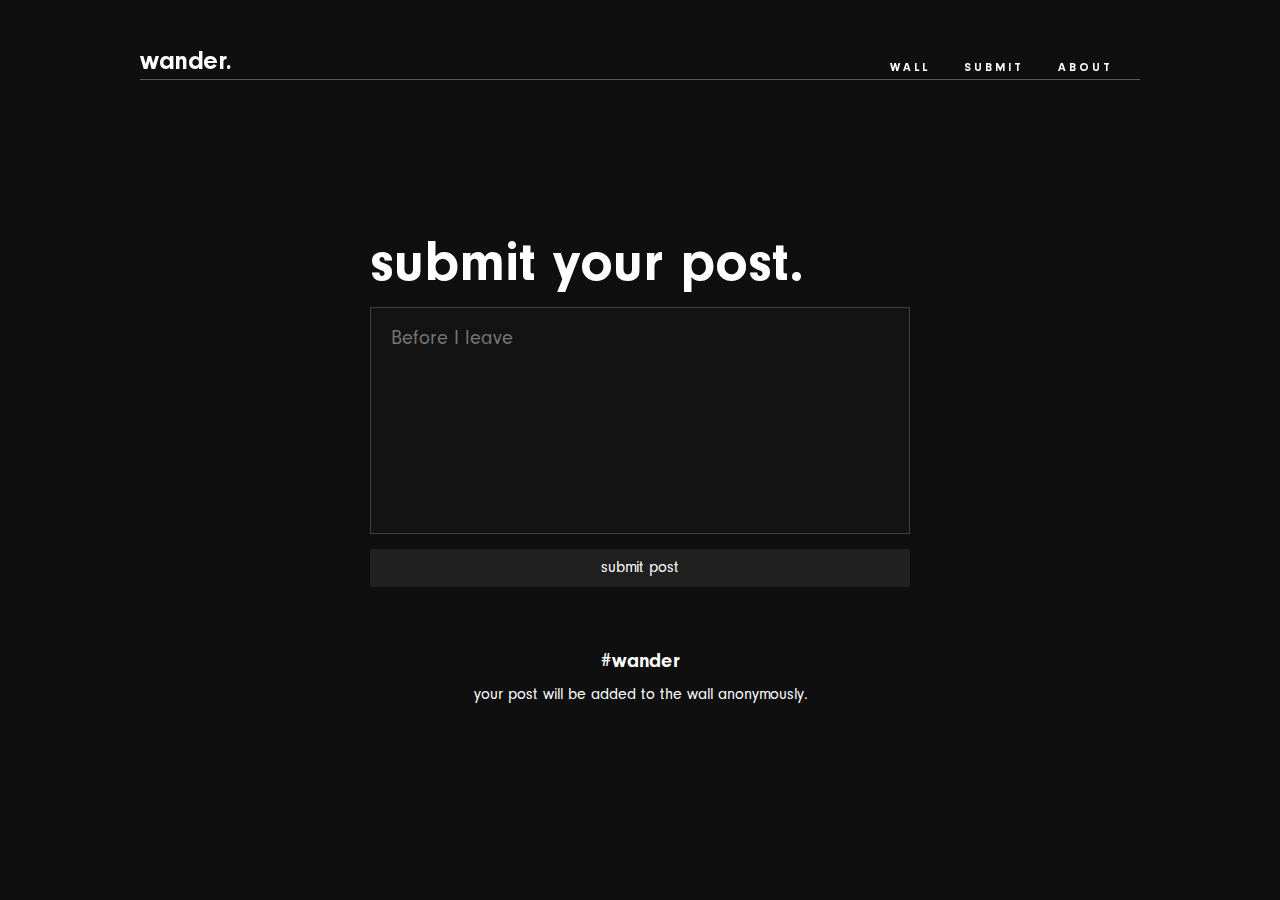
<file: pages/submit.html>
<!DOCTYPE html>
<html>

<head>
    <title>wander — submit</title>
    <link rel="stylesheet" href="/styles/globals.css">
</head>

<body>

    <!-- Navigation Bar -->
    <header class="header">
        <div class="navigation ">

            <!-- Title -->
            <div class="logo tele-hide">
                <a href="/pages/index.html">wander.</a>
            </div>

            <!-- Menu -->
            <div class="nav-block">
                <div class="nav">
                    <a href="/pages/wall.html">Wall</a>
                    <a href="/pages/submit.html">Submit</a>
                    <a href="/pages/about.html">About</a>
                </div>
            </div>

        </div>
    </header>


    <!-- Container -->
    <div class="container">
        <h1>submit your post.</h1>
        <form id="unsent-form" action="#" method="post">
            <div class="textarea-container"> 
                <textarea id="message" name="message" placeholder="Write your message here..." maxlength="2000"></textarea>
                <div class="placeholder-cover"></div> 
              </div>
            <input type="submit" value="submit post">
            <div class="sticky-note">
                <p class="tag">#wander</p>
                <p class="short_message">your post will be added to the wall anonymously.</p>
            </div>
        </form>
    </div>

    <script src="/public/js/placeholder.js"></script>
    <script src="/public/js/submit.js"></script>
</body>

</html>
</file>
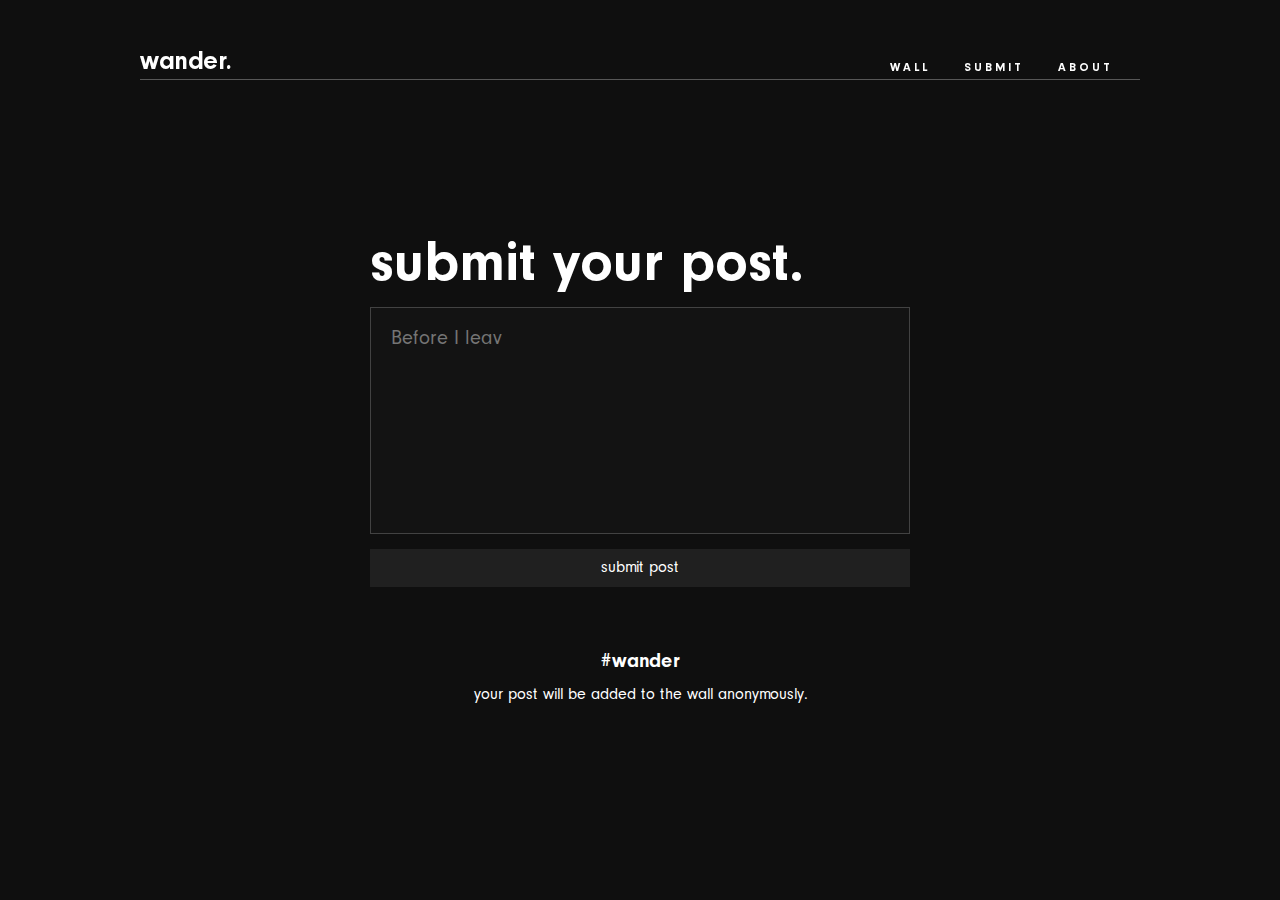
<file: src/submit.html>
<!DOCTYPE html>
<html>

<head>
    <title>wander — submit</title>
    <link rel="stylesheet" href="/public/style.css">
</head>

<body>

    <!-- Navigation Bar -->
    <header class="header">
        <div class="navigation ">

            <!-- Title -->
            <div class="logo tele-hide">
                <a href="/src/index.html">wander.</a>
            </div>

            <!-- Menu -->
            <div class="nav-block">
                <div class="nav">
                    <a href="/src/wall.html">Wall</a>
                    <a href="/src/submit.html">Submit</a>
                    <a href="/src/about.html">About</a>
                </div>
            </div>

        </div>
    </header>


    <!-- Container -->
    <div class="container">
        <h1>submit your post.</h1>
        <form id="unsent-form" action="#" method="post">
            <div class="textarea-container"> 
                <textarea id="message" name="message" placeholder="Write your message here..." maxlength="2000"></textarea>
                <div class="placeholder-cover"></div> 
              </div>
            <input type="submit" value="submit post">
            <div class="sticky-note">
                <p class="tag">#wander</p>
                <p class="short_message">your post will be added to the wall anonymously.</p>
            </div>
        </form>
    </div>

    <script src="/public/js/placeholder.js"></script>
    <script src="/public/js/submit.js"></script>
</body>

</html>
</file>
<file: styles/globals.css>
/*----------------- 
       GLOBAL 
------------------*/
@font-face {
	font-family: supra;
	font-style: normal;
	font-weight: normal;
	font-stretch: normal;
	src: url('/public/fonts/century_supra_t3_regular.woff') format('woff');
}

@font-face {
	font-family: supra-italic;
	font-style: normal;
	font-weight: normal;
	font-stretch: normal;
	src: url('/public/fonts/century_supra_t3_italic.woff') format('woff');
}

@font-face {
	font-family: supra-bold;
	font-style: normal;
	font-weight: normal;
	font-stretch: normal;
	src: url('/public/fonts/century_supra_t3_bold.woff') format('woff');
}

@font-face {
	font-family: supra-caps;
	font-style: normal;
	font-weight: normal;
	font-stretch: normal;
	src: url('/public/fonts/century_supra_c3_regular.woff') format('woff');
}

@font-face {
	font-family: neuzeit-grotesk;
	font-style: normal;
	font-weight: normal;
	font-stretch: normal;
	src: url('/public/fonts/neuzeit_grotesk_bold.woff') format('woff');
}

@font-face {
	font-family: neuzeit-grotesk-regular;
	font-style: normal;
	font-weight: normal;
	font-stretch: normal;
	src: url('/public/fonts/neuzeit_grotesk_regular.woff') format('woff');
}

body {
	margin: 0;
	background: #0f0f0f;
	scroll-behavior: smooth;
	display: flex;
	justify-content: center;
	align-items: center;
	min-height: 100vh;
	flex-direction: column;
	padding: 20px;
	padding-top: 80px;
}

html {
	font-family: "supra", Georgia, serif;
	line-height: 1.15;
	-ms-text-size-adjust: 100%;
	-webkit-text-size-adjust: 100%;
	-moz-osx-font-smoothing: grayscale;
	-webkit-backface-visibility: hidden;
}

em {
	font-family: "supra-italic";
	font-style: normal;
}

::selection {
	background-color: #3A90CD;
	color: #fff;
}

img {
	max-width: 100%;
	height: auto;
}

article,
aside,
footer,
header,
nav,
section {
	display: block
}

canvas {
	display: inline-block
}

[hidden],
template {
	display: none
}

html {
	box-sizing: border-box
}

*,
:after,
:before {
	box-sizing: inherit
}

*:focus {
	outline: none !important;
}

a {
	text-decoration: none;
	color: #666;
	-ms-transition: all 0.3s ease-out;
	-moz-transition: all 0.3s ease-out;
	-webkit-transition: all 0.3s ease-out;
	-o-transition: all 0.3s ease-out;
	transition: all 0.3s ease-out;
}

.current {
	padding-bottom: 3px;
	color: #8AD3F7 !important;
}

.page {
	position: relative;
	margin-bottom: 200px;
	z-index: 1;
	max-width: 1920px;
	margin-left: auto;
	margin-right: auto;
	background-color: #f9f9f9;
}

.frame {
	position: relative;
	margin-bottom: 200px;
	background-color: #0a0a0a;
	border: none;
}

.dark {
	background-color: #0a0a0a;
	border: none;
}

/*----------------- 
    TYPOGRAPHY 
------------------*/
h1,
h2,
h3,
h4,
h5,
h6 {
	transition: color 0.5s;
	-webkit-transition: color 0.5s;
}

h1 a,
h2 a,
h3 a {
	color: #fff;
}

h1 {
	font-family: neuzeit-grotesk, sans-serif;
	font-size: 58px;
	line-height: 0.9;
	font-weight: 900;
	color: #ffffff;
	margin-top: 5px;
	margin-bottom: 2px;
}

h2 {
	font-family: neuzeit-grotesk, sans-serif;
	font-size: 15px;
	line-height: 1.0;
	font-weight: 900;
	color: #ffffff;
	margin-top: 15px;
	margin-bottom: 2px;
}

h3 {
	font-size: 22px;
	margin-top: 0;
	padding-top: 0;
	color: #f9f9f9;
	line-height: 1.3;
	font-weight: normal;
}

h4 {
	font-family: 'neuzeit-grotesk', sans-serif;
	text-transform: uppercase;
	letter-spacing: 3px;
	font-weight: normal;
	font-size: 11px;
	color: #1B191A;
	margin-top: 5px;
	margin-bottom: 5px;
}

h4.author {
	padding-top: 0;
	margin-top: -5px;
	color: rgba(255, 255, 255, 0.4) !important;
}

h4 a {
	color: rgba(255, 255, 255, 0.6);
}

h4 a:hover {
	color: #fff;
}

h5 {
	font-weight: 100;
	border-top: 1px solid rgba(27, 25, 26, 0.2);
	padding-top: 15px;
	text-align: center;
	display: inline-block;
}

h6 {
	font-style: italic;
	font-size: 12px;
	color: #999;
	font-weight: normal;
}

.short_message {
	font-family: neuzeit-grotesk-regular, sans-serif;
	font-size: 16px;
	line-height: 1.0;
	color: #ffffff;
	margin-top: 15px;
	margin-bottom: 2px;
	display: flex;
	justify-content: center;
	align-items: center;
	flex-direction: column;
}

.tag {
	font-family: neuzeit-grotesk, sans-serif;
	font-size: 20px;
	line-height: 1.0;
	color: #ffffff;
	margin-top: 15px;
	margin-bottom: 2px;
	display: flex;
	justify-content: center;
	align-items: center;
	flex-direction: column;
}

/*----------------- 
    NAVIGATION 
------------------*/

.header {
	position: fixed;
	height: 100px;
	background: none;
	left: 0;
	top: 0;
	width: 100%;
	z-index: 100;
	-ms-transition: all 0.3s ease-out;
	-moz-transition: all 0.3s ease-out;
	-webkit-transition: all 0.3s ease-out;
	-o-transition: all 0.3s ease-out;
	transition: all 0.3s ease-out;
}

.navigation {
	height: 80px;
	position: relative;
	transition: height .25s ease, border .25s ease .25s;
	width: 90%;
	max-width: 1000px;
	margin-left: auto;
	margin-right: auto;
	border-bottom: thin solid rgba(255, 255, 255, 0.3);
	-webkit-transform: translateY(0px) translateZ(0);
	transform: translateY(0px) translateZ(0);
	-ms-transition: all 0.3s ease-out;
	-moz-transition: all 0.3s ease-out;
	-webkit-transition: all 0.3s ease-out;
	-o-transition: all 0.3s ease-out;
	transition: all 0.3s ease-out;
	transition: opacity 0.3s ease-in-out;
	/* Add transition for smooth fade */
}

.nav-block {
	float: right;
	width: 25%;
	margin-top: 45px;
}

.nav {
	font-family: 'neuzeit-grotesk', sans-serif;
	margin-top: 7px;
	padding-top: 10px;
	text-transform: uppercase;
	letter-spacing: 3px;
	font-size: 12px;
	line-height: 1;
}

.nav a {
	color: #fff;
	transition: color 0.8s;
	padding-left: 2px;
}

.nav a:hover {
	padding-bottom: 3px;
	color: #f78a8a;
}

.nav a:last-of-type {
	margin-right: 0;
}

.nav a:first-of-type {
	padding-left: 0;
}

.logo {
	-ms-transition: all 0.3s ease-out;
	-moz-transition: all 0.3s ease-out;
	-webkit-transition: all 0.3s ease-out;
	-o-transition: all 0.3s ease-out;
	transition: all 0.3s ease-out;
	position: absolute;
	bottom: 0px;
}

.logo a {
	font-size: 26px;
	letter-spacing: -0.5px;
	font-family: neuzeit-grotesk, sans-serif;
	font-weight: 700;
	color: #fff;
}

.logo a:hover {
	padding-bottom: 3px;
	color: #f05656;
}

.fa-nav {
	padding-left: 0 !important;
}

.header.small {
	height: 70px;
	opacity: 0;
}

.header.small .navigation {
	-webkit-transform: translateY(-50px) translateZ(0);
	transform: translateY(-50px) translateZ(0);
	opacity: 0;
	-ms-transition: all 0.4s ease-out;
	-moz-transition: all 0.4s ease-out;
	-webkit-transition: all 0.4s ease-out;
	-o-transition: all 0.4s ease-out;
	transition: all 0.4s ease-out;
	visibility: hidden;

}

.container {
	background-color: #0f0f0f;
	padding: 30px;
	width: 90%;
	max-width: 600px;
	position: relative;
}

/* Form Styling */
.textarea-container {
	position: relative;
	border: 1px solid #ddd;
	border-color: rgba(255, 255, 255, 0.2);
	background-color: #131313;
	padding: 10px;
	margin-top: 15px;
	margin-bottom: 15px;
}

#unsent-form textarea {
	width: 100%;
	height: 200px;
	padding: 10px;
	resize: none;
	font-family: neuzeit-grotesk-regular, sans-serif;
	font-size: 20px;
	color: #ddd;
	background-color: transparent;
	border: none;
	scroll-behavior: smooth;
}

#unsent-form textarea::-webkit-scrollbar {
	width: 8px;
}

#unsent-form textarea::-webkit-scrollbar-track {
	background: #131313;
}

#unsent-form textarea::-webkit-scrollbar-thumb {
	background: #131313;
	border-radius: 4px;
}

#unsent-form textarea::-webkit-scrollbar-thumb:hover {
	background: #131313;
}

.placeholder-cover {
	position: absolute;
	top: 0;
	left: 0;
	width: 100%;
	height: 100%;
	pointer-events: none;
	/* Allow clicks to go through to the textarea */
}

#unsent-form input[type="submit"] {
	background-color: #202020;
	color: #fff;
	padding: 10px 20px;
	border: none;
	cursor: pointer;
	width: 100%;
	transition: background-color 0.3s ease;
	font-family: neuzeit-grotesk-regular, sans-serif;
	font-size: 16px;
}

#unsent-form input[type="submit"]:hover {
	background-color: #181818;
}

/* Sticky Note Style */
.sticky-note {
	background-color: #0f0f0f;
	padding: 20px;
	position: relative;
	margin-top: 30px;
}

#message-wall {
	display: flex;
	flex-wrap: wrap;
	/* Allow notes to wrap to the next line */
	justify-content: center;
	/* Center the notes horizontally */
	gap: 20px;
	/* Add some space between notes */
	padding: 20px;
}

.note {
	background-color: #fff;
	padding: 20px;
	border: 1px solid #ddd;
	box-shadow: 0 2px 4px rgba(0, 0, 0, 0.1);
	position: relative;
	min-width: 200px;
	/* Set a minimum width for the notes */
	max-width: 300px;
	/* Set a maximum width for the notes */
	flex: 1 0 200px;
	/* Allow notes to grow and shrink within a range */
}

.note::before {
	content: '';
	position: absolute;
	top: 10px;
	left: -10px;
	border-top: 10px solid transparent;
	border-bottom: 10px solid transparent;
	border-right: 10px solid #fff;
}

.theme-pad {
	padding-bottom: 0 !important;
}

.theme-panel {
	width: 100%;
	display: table;
}

.themes {
	width: 100%;
}

.themes h5 {
	color: #666;
}

.container-2 {
	width: 100%;
	max-width: 1000px;
	display: table;
	margin-left: auto;
	margin-right: auto;
}

.row {
	display: -ms-flexbox;
	display: -webkit-flex;
	display: flex;
	-webkit-flex-direction: row;
	-ms-flex-direction: row;
	flex-direction: row;
	-webkit-flex-wrap: wrap;
	-ms-flex-wrap: wrap;
	flex-wrap: wrap;
	-webkit-justify-content: space-between;
	-ms-flex-pack: justify;
	justify-content: space-between;
	-webkit-align-content: flex-start;
	-ms-flex-line-pack: stretch;
	align-content: stretch;
	-webkit-align-items: stretch;
	-ms-flex-align: stretch;
	align-items: stretch;
	width: 100%;
	max-width: 1000px;
	margin-left: auto;
	margin-right: auto;
}

.row-mobile {
	padding-left: 0 !important;
	padding-right: 0 !important;
}

.grid {
	margin-top: 0px;
	padding-bottom: 50px;
}

.bump-down {
	margin-bottom: 20px;
}

.line-txt {
	left: 0;
	right: 0;
	margin: 0 auto;
	position: absolute;

	padding-left: 10px;
	padding-right: 10px;
	padding-top: 4px;

	border-left: 1px solid rgba(255, 255, 255, 0.2);
	border-right: 1px solid rgba(255, 255, 255, 0.2);

	font-family: 'neuzeit-grotesk', sans-serif;
	text-transform: uppercase;
	letter-spacing: 3px;
	font-size: 12px;
	color: #666;

	text-align: center;
	background-color: #0F0F0F;
}

.line-horiz {
	border-bottom: 1px solid rgba(255, 255, 255, 0.15);
	display: table;
	width: 100%;
	height: 10px;
	margin-bottom: 30px;
	margin-top: 30px;
	position: relative;
}

.line-horiz-white {
	border-bottom: 1px solid rgba(250, 250, 250, 0.1);
	display: table;
	width: 100%;
	height: 10px;
	margin-bottom: 10px;
	position: relative;
	margin-top: 50px;
}

.line-horiz-black .line-txt {
	width: 250px;
	padding-left: 10px;
	padding-right: 10px;
	padding-top: 3px;
	margin-top: 1px;
	border-left: 1px solid rgba(0, 0, 0, 0.2);
	border-right: 1px solid rgba(0, 0, 0, 0.2);
	text-align: center;
	background-color: #f9f9f9;
	color: rgba(0, 0, 0, 0.4);
}

.line-wide {
	width: 350px !important;
}

.controls {
	font-size: 14px;
	text-transform: uppercase;
	font-style: normal;
	line-height: 1.2;
	font-weight: 100;
	color: #808080;
	text-align: center;
}

.controls button {
	box-sizing: border-box;
	-moz-box-sizing: border-box;
	-webkit-box-sizing: border-box;
	display: inline-block;
	vertical-align: middle;
	text-align: center;
	cursor: pointer;
	margin-bottom: 0;
	padding-top: 5px;
	padding-bottom: 5px;
	padding-left: 14px;
	padding-right: 12px;
	transition: .8s ease;
	-webkit-user-select: none;
	-moz-user-select: none;
	-ms-user-select: none;
	user-select: none;
	outline: none;
	font-family: 'neuzeit-grotesk', sans-serif;
	font-size: 14px;
	line-height: 1.875;
	letter-spacing: 3px;
	text-transform: uppercase;
	opacity: .9;
	width: auto;
}

.controls button:first-of-type {
	border-left: none;
	margin-left: 0;
}

.controls button:last-of-type {
	border-right: none;
	margin-right: 0;
}

.response-flex-container {
	display: -ms-flexbox;
	display: -webkit-flex;
	display: flex;
	-webkit-flex-direction: row;
	-ms-flex-direction: row;
	flex-direction: row;
	-webkit-flex-wrap: wrap;
	-ms-flex-wrap: wrap;
	flex-wrap: wrap;
	-webkit-justify-content: space-between;
	-ms-flex-pack: justify;
	justify-content: space-between;
	-webkit-align-content: stretch;
	-ms-flex-line-pack: stretch;
	align-content: stretch;
	-webkit-align-items: flex-start;
	-ms-flex-align: start;
	align-items: flex-start;
}

.response-flex-item-light {
	-webkit-order: 0;
	-ms-flex-order: 0;
	order: 0;
	-webkit-flex: 1 1 auto;
	-ms-flex: 1 1 auto;
	flex: 1 1 auto;
	-webkit-align-self: auto;
	-ms-flex-item-align: auto;
	align-self: auto;
	color: #fff;
	background: #3A90CD;
	padding-left: 4px !important;
	padding-right: 2px !important;
	padding-top: 6px !important;
	padding-bottom: 5px !important;
	letter-spacing: 3px !important;
	font-size: 11px !important;
	font-weight: 400;
	line-height: 1 !important;
}

.controls button:hover,
.response-flex-item-light:hover {
	background-color: #003766;
}

button.filter.response-flex-item-light:hover,
button.sort.response-flex-item-light:hover {
	background-color: #003766 !important;
	color: #fff;
}

.spacer {
	height: 50px;
	display: table;
}

.spacer-small {
	height: 25px;
	display: table;
}

.box-row {
	display: -ms-flexbox;
	display: -webkit-flex;
	display: flex;
	-webkit-flex-direction: row;
	-ms-flex-direction: row;
	flex-direction: row;
	-webkit-flex-wrap: wrap;
	-ms-flex-wrap: wrap;
	flex-wrap: wrap;
	-webkit-justify-content: flex-start;
	-ms-flex-pack: justify;
	justify-content: center;
	-webkit-align-content: flex-start;
	-ms-flex-line-pack: stretch;
	align-content: stretch;
	-webkit-align-items: stretch;
	-ms-flex-align: stretch;
	align-items: stretch;
	width: 100%;
	max-width: 1002px;
	margin-left: auto;
	margin-right: auto;
	padding-top: 0;
}

.box {
	-webkit-order: 0;
	-ms-flex-order: 0;
	border: solid 1px #f9f9f9;
	border-color: rgba(255, 255, 255, 0.1);
	width: 32.00%;
	height: 15.49vw;
	order: 0;
	-webkit-flex: 0 1 auto;
	-ms-flex: 0 1 auto;
	flex: 0 1 auto;
	-webkit-align-self: auto;
	-ms-flex-item-align: auto;
	align-self: auto;
	-ms-transition: all 0.3s ease-out;
	-moz-transition: all 0.3s ease-out;
	-webkit-transition: all 0.3s ease-out;
	-o-transition: all 0.3s ease-out;
	transition: all 0.3s ease-out;
	background-position: 50%;
	background-size: cover;
	background-repeat: no-repeat;
	position: relative;
	margin: 5px;
	overflow: hidden;
	overflow-y: auto;
	scroll-behavior: smooth;
}

.box::-webkit-scrollbar {
	width: 0.5em;
}

.box::-webkit-scrollbar-thumb {
	background-color: #000;
	/* Match your background color */
}

.box-link {
	width: 100%;
	height: 100%;
	display: flex;
	/* Enable flexbox layout */
	flex-direction: column;
	/* Stack elements vertically */
}

.box-text {
	width: 88%;
	padding-right: 60px;
	margin-right: auto;
	margin-left: auto;
	z-index: 99999999999;
	word-wrap: break-word;
	/* Break long words if necessary */
}

.box-text h4,
.box-text p,
.box-text h2 {
	color: #f9f9f9;
	text-align: left;
	-ms-transition: all 0.3s ease-out;
	-moz-transition: all 0.3s ease-out;
	-webkit-transition: all 0.3s ease-out;
	-o-transition: all 0.3s ease-out;
	transition: all 0.3s ease-out;
}

.box-text p {
	margin-top: 0;
	margin-bottom: 6px;
	font-size: 15px;
	letter-spacing: 0.2px;
	font-weight: 300;
	line-height: 1.3;
	color: rgba(165, 165, 165, 0.8);
	white-space: pre-line;
}

.box-text h2 {
	margin-top: 10px;
	color: rgb(73, 73, 73);
}

.box-text h4 {
	margin-top: 15px;
	margin-bottom: -2px;
}

.box:hover .screen {
	opacity: 0.9;
}

.box:hover .box-text p {
	color: rgba(255, 255, 255, 1.0);
}

.box:hover .box-text h2 {
	/* Add this rule */
	color: rgb(158, 158, 158);
}

.bottom-left {
	position: absolute;
	left: 0;
	right: 0;
	bottom: 4%;
}

.top-left {
	position: absolute;
	left: 0;
	right: 0;
	top: 4%;
}

.gradient-box {
	/* background: -moz-linear-gradient(90deg, rgba(0, 0, 0, 0) 0%, rgba(0, 0, 0, 0.95) 100%); */
	/* FF3.6-15 */
	background: -webkit-linear-gradient(90deg, rgba(0, 0, 0, 0) 0%, rgba(0, 0, 0, 0.3) 100%);
	/* Chrome10-25,Safari5.1-6 */
	/* background: linear-gradient(90deg, rgba(0, 0, 0, 0) 0%, rgba(0, 0, 0, 0.95) 100%); */
	filter: progid:DXImageTransform.Microsoft.gradient(startColorstr='#00000000', endColorstr='#a6000000', GradientType=0);
	z-index: 49;
	position: absolute;
	height: 50%;
	width: 100%;
}

.gradient-screen {
	background-color: #000;
	opacity: 0;
	z-index: 60;
	position: absolute;
	bottom: 0;
	height: 100%;
	width: 100%;
	-ms-transition: all 0.5s ease;
	-moz-transition: all 0.5s ease;
	-webkit-transition: all 0.5s ease;
	-o-transition: all 0.5s ease;
	transition: all 0.5s ease;
}

.box:hover .gradient-screen {
	opacity: 0.3;
}

.box-row-footer {
	background: #0a0a0a;
	padding-bottom: 25px;
}































































































































/*------- DESKTOP -------*/
@media (min-width: 926px) {

	.mobile,
	.mobile-footer,
	.navigation-bar {
		display: none;
	}

	.nav-block {
		float: right;
		width: 25%;
		margin-top: px;
	}

	.nav a {
		margin-right: 14px;
	}

	.box-row-footer .box:last-of-type {
		border-right: none !important;
	}
}

/*------- DESKTOP LARGE -------*/
@media (min-width: 1077px) {
	.nav a {
		margin-right: 25px;
	}
}

/*----- MOBILE -----*/
@media (max-width: 766px) {

	.hide,
	.tele-hide {
		display: none !important;
	}

	.mobile {
		z-index: 300;
		padding-bottom: 10px;
		padding-top: 30px;
		font-size: 30px;
		line-height: 30px;
		float: left;
		margin-right: 10px;
		-ms-transition: all 0.3s ease-out;
		-moz-transition: all 0.3s ease-out;
		-webkit-transition: all 0.3s ease-out;
		-o-transition: all 0.3s ease-out;
		transition: all 0.3s ease-out;
	}

	.mobile-footer {
		z-index: 300;
		font-size: 24px;
		line-height: 22px;
		margin-left: 20px;
		opacity: 0.3;
		float: left;
		-ms-transition: all 0.3s ease-out;
		-moz-transition: all 0.3s ease-out;
		-webkit-transition: all 0.3s ease-out;
		-o-transition: all 0.3s ease-out;
		transition: all 0.3s ease-out;
	}

	a.shiftnav-toggle {
		color: #fff !important;
		text-shadow: #fff !important;
	}

	.shiftnav {
		width: 200px !important;
	}

	.shiftnav-inner {
		padding-top: 50px !important;
	}

	.shiftnav.shiftnav-skin-standard-dark ul.shiftnav-menu li.menu-item.current-menu-item>.shiftnav-target {
		background-color: #3A90CD !important;
		color: #fff !important;
	}

	a.shiftnav-target {
		font-weight: 700;
		font-size: 12px;
		text-align: right !important;
		font-family: neuzeit-grotesk, sans-serif;
		text-transform: uppercase !important;
		letter-spacing: 3px !important;
		text-shadow: none !important;
		color: #000 !important;
	}

	.shiftnav.shiftnav-skin-light ul.shiftnav-menu li.menu-item.current-menu-item>.shiftnav-target {
		background-color: #3A90CD !important;
		color: #fff !important;
	}

	.navigation {
		margin-bottom: 0;
		border-bottom: none;
		position: relative;
		transition: height .25s ease, border .25s ease .25s;
		width: 100%;
		height: 70px;
		margin-left: auto;
		margin-right: auto;
		-ms-transition: all 0.3s ease-out;
		-moz-transition: all 0.3s ease-out;
		-webkit-transition: all 0.3s ease-out;
		-o-transition: all 0.3s ease-out;
		transition: all 0.3s ease-out;
	}

	.nav-left,
	.nav {
		display: none;
	}

	.header {
		height: 80px;
	}

	.header.small {
		height: 50px;
	}

	.header.small .mobile {
		color: rgba(255, 255, 255, 0.3);
		-webkit-transform: translateY(-12px) translateZ(0);
		transform: translateY(-12px) translateZ(0);
		transition: color .25s ease, -webkit-transform .25s ease;
		transition: color .25s ease, transform .25s ease;
		transition: color .25s ease, transform .25s ease, -webkit-transform .25s ease;
	}

	.logo {
		margin-left: 20px;
		margin-right: 15px;
		margin-top: -6px;
		float: left;
		position: relative;
	}

	.header .logo {
		-webkit-transform: translateY(0px) translateZ(0);
		transform: translateY(0px) translateZ(0);
	}

	.header.small .logo {
		color: rgba(255, 255, 255, 0.3);
		-webkit-transform: translateY(10px) translateZ(0);
		transform: translateY(10px) translateZ(0);
		transition: color .25s ease, -webkit-transform .25s ease;
		transition: color .25s ease, transform .25s ease;
		transition: color .25s ease, transform .25s ease, -webkit-transform .25s ease;
	}

	.container {
		width: 100%;
		/* Take full width on smaller screens */
		padding: 20px;
		/* Adjust padding if needed */
	}

	#unsent-form textarea {
		height: 150px;
		/* Adjust textarea height */
	}

	.spacer {
		height: 25px;
	}

	.gradient-box {
		height: 90%;
	}
}

/*------- TABLET -------*/
@media (min-width : 767px) and (max-width : 925px) {

	.mobile,
	.mobile-footer,
	.navigation-bar {
		display: none;
	}

	.hide {
		display: none;
	}

	.down-zoom {
		display: none;
	}

	.nav a {
		margin-left: 0px;
		margin-right: 12px;
		font-size: 11px;
	}

	.nav a:last-of-type {
		margin-left: 0px;
		margin-right: 0px;
	}

	.nav-social {
		display: none;
	}

	.navigation {
		margin-left: 40px;
		margin-right: 40px;
		width: 90%;
		max-width: 100%;
		height: 70px;
	}

	.nav-block {
		width: 30%;
		float: right;
		margin-top: 32px;
	}

	.logo {
		height: auto;
		top: 35px;
		bottom: auto;
		font-size: 20px;
	}

	.container {
		width: 100%;
		/* Take full width on smaller screens */
		padding: 20px;
		/* Adjust padding if needed */
	}

	#unsent-form textarea {
		height: 150px;
		/* Adjust textarea height */
	}

	.spacer {
		height: 25px;
	}

	.gradient-box {
		height: 75%;
	}

	.box-row-footer .box {
		width: 30vw !important;
		height: 30vw !important;
	}

	.box-codex-footer:last-of-type {
		display: none;
	}

	.box-codex-footer:nth-of-type(4) {
		border-right: none;
	}

	.box-row-footer .box:last-of-type {
		border-right: none !important;
	}

	.box-codex {
		width: 33.333vw !important;
		height: 33.333vw !important;
	}
}

/*-------- ANIMATION ------*/
@-webkit-keyframes move {
	0% {
		-webkit-transform-origin: bottom left;
		-moz-transform-origin: bottom left;
		-ms-transform-origin: bottom left;
		-o-transform-origin: bottom left;
		transform-origin: bottom left;
		transform: scale(1.1);
		-ms-transform: scale(1.1);
		/* IE 9 */

		-webkit-transform: scale(1.1);
		/* Safari and Chrome */

		-o-transform: scale(1.1);
		/* Opera */

		-moz-transform: scale(1.1);
		/* Firefox */
	}

	100% {
		transform: scale(1.0);
		-ms-transform: scale(1.0);
		/* IE 9 */

		-webkit-transform: scale(1.0);
		/* Safari and Chrome */

		-o-transform: scale(1.0);
		/* Opera */

		-moz-transform: scale(1.0);
		/* Firefox */
	}
}
</file>
<file: public/style.css>
/*----------------- 
       GLOBAL 
------------------*/
@font-face {
	font-family: supra;
	font-style: normal;
	font-weight: normal;
	font-stretch: normal;
	src: url('/public/fonts/century_supra_t3_regular.woff') format('woff');
}

@font-face {
	font-family: supra-italic;
	font-style: normal;
	font-weight: normal;
	font-stretch: normal;
	src: url('/public/fonts/century_supra_t3_italic.woff') format('woff');
}

@font-face {
	font-family: supra-bold;
	font-style: normal;
	font-weight: normal;
	font-stretch: normal;
	src: url('/public/fonts/century_supra_t3_bold.woff') format('woff');
}

@font-face {
	font-family: supra-caps;
	font-style: normal;
	font-weight: normal;
	font-stretch: normal;
	src: url('/public/fonts/century_supra_c3_regular.woff') format('woff');
}

@font-face {
	font-family: neuzeit-grotesk;
	font-style: normal;
	font-weight: normal;
	font-stretch: normal;
	src: url('/public/fonts/neuzeit_grotesk_bold.woff') format('woff');
}

@font-face {
	font-family: neuzeit-grotesk-regular;
	font-style: normal;
	font-weight: normal;
	font-stretch: normal;
	src: url('/public/fonts/neuzeit_grotesk_regular.woff') format('woff');
}

body {
	margin: 0;
	background: #0f0f0f;
	scroll-behavior: smooth;
	display: flex;
	justify-content: center;
	align-items: center;
	min-height: 100vh;
	flex-direction: column;
	padding: 20px;
	padding-top: 80px;
}

html {
	font-family: "supra", Georgia, serif;
	line-height: 1.15;
	-ms-text-size-adjust: 100%;
	-webkit-text-size-adjust: 100%;
	-moz-osx-font-smoothing: grayscale;
	-webkit-backface-visibility: hidden;
}

em {
	font-family: "supra-italic";
	font-style: normal;
}

::selection {
	background-color: #3A90CD;
	color: #fff;
}

img {
	max-width: 100%;
	height: auto;
}

article,
aside,
footer,
header,
nav,
section {
	display: block
}

canvas {
	display: inline-block
}

[hidden],
template {
	display: none
}

html {
	box-sizing: border-box
}

*,
:after,
:before {
	box-sizing: inherit
}

*:focus {
	outline: none !important;
}

a {
	text-decoration: none;
	color: #666;
	-ms-transition: all 0.3s ease-out;
	-moz-transition: all 0.3s ease-out;
	-webkit-transition: all 0.3s ease-out;
	-o-transition: all 0.3s ease-out;
	transition: all 0.3s ease-out;
}

.current {
	padding-bottom: 3px;
	color: #8AD3F7 !important;
}

.page {
	position: relative;
	margin-bottom: 200px;
	z-index: 1;
	max-width: 1920px;
	margin-left: auto;
	margin-right: auto;
	background-color: #f9f9f9;
}

.frame {
	position: relative;
	margin-bottom: 200px;
	background-color: #0a0a0a;
	border: none;
}

.dark {
	background-color: #0a0a0a;
	border: none;
}

/*----------------- 
    TYPOGRAPHY 
------------------*/
h1,
h2,
h3,
h4,
h5,
h6 {
	transition: color 0.5s;
	-webkit-transition: color 0.5s;
}

h1 a,
h2 a,
h3 a {
	color: #fff;
}

h1 {
	font-family: neuzeit-grotesk, sans-serif;
	font-size: 58px;
	line-height: 0.9;
	font-weight: 900;
	color: #ffffff;
	margin-top: 5px;
	margin-bottom: 2px;
}

h2 {
	font-family: neuzeit-grotesk, sans-serif;
	font-size: 15px;
	line-height: 1.0;
	font-weight: 900;
	color: #ffffff;
	margin-top: 15px;
	margin-bottom: 2px;
}

h3 {
	font-size: 22px;
	margin-top: 0;
	padding-top: 0;
	color: #f9f9f9;
	line-height: 1.3;
	font-weight: normal;
}

h4 {
	font-family: 'neuzeit-grotesk', sans-serif;
	text-transform: uppercase;
	letter-spacing: 3px;
	font-weight: normal;
	font-size: 11px;
	color: #1B191A;
	margin-top: 5px;
	margin-bottom: 5px;
}

h4.author {
	padding-top: 0;
	margin-top: -5px;
	color: rgba(255, 255, 255, 0.4) !important;
}

h4 a {
	color: rgba(255, 255, 255, 0.6);
}

h4 a:hover {
	color: #fff;
}

h5 {
	font-weight: 100;
	border-top: 1px solid rgba(27, 25, 26, 0.2);
	padding-top: 15px;
	text-align: center;
	display: inline-block;
}

h6 {
	font-style: italic;
	font-size: 12px;
	color: #999;
	font-weight: normal;
}

.short_message {
	font-family: neuzeit-grotesk-regular, sans-serif;
	font-size: 16px;
	line-height: 1.0;
	color: #ffffff;
	margin-top: 15px;
	margin-bottom: 2px;
	display: flex;
	justify-content: center;
	align-items: center;
	flex-direction: column;
}

.tag {
	font-family: neuzeit-grotesk, sans-serif;
	font-size: 20px;
	line-height: 1.0;
	color: #ffffff;
	margin-top: 15px;
	margin-bottom: 2px;
	display: flex;
	justify-content: center;
	align-items: center;
	flex-direction: column;
}

/*----------------- 
    NAVIGATION 
------------------*/

.header {
	position: fixed;
	height: 100px;
	background: none;
	left: 0;
	top: 0;
	width: 100%;
	z-index: 100;
	-ms-transition: all 0.3s ease-out;
	-moz-transition: all 0.3s ease-out;
	-webkit-transition: all 0.3s ease-out;
	-o-transition: all 0.3s ease-out;
	transition: all 0.3s ease-out;
}

.navigation {
	height: 80px;
	position: relative;
	transition: height .25s ease, border .25s ease .25s;
	width: 90%;
	max-width: 1000px;
	margin-left: auto;
	margin-right: auto;
	border-bottom: thin solid rgba(255, 255, 255, 0.3);
	-webkit-transform: translateY(0px) translateZ(0);
	transform: translateY(0px) translateZ(0);
	-ms-transition: all 0.3s ease-out;
	-moz-transition: all 0.3s ease-out;
	-webkit-transition: all 0.3s ease-out;
	-o-transition: all 0.3s ease-out;
	transition: all 0.3s ease-out;
	transition: opacity 0.3s ease-in-out;
	/* Add transition for smooth fade */
}

.nav-block {
	float: right;
	width: 25%;
	margin-top: 45px;
}

.nav {
	font-family: 'neuzeit-grotesk', sans-serif;
	margin-top: 7px;
	padding-top: 10px;
	text-transform: uppercase;
	letter-spacing: 3px;
	font-size: 12px;
	line-height: 1;
}

.nav a {
	color: #fff;
	transition: color 0.8s;
	padding-left: 2px;
}

.nav a:hover {
	padding-bottom: 3px;
	color: #f78a8a;
}

.nav a:last-of-type {
	margin-right: 0;
}

.nav a:first-of-type {
	padding-left: 0;
}

.logo {
	-ms-transition: all 0.3s ease-out;
	-moz-transition: all 0.3s ease-out;
	-webkit-transition: all 0.3s ease-out;
	-o-transition: all 0.3s ease-out;
	transition: all 0.3s ease-out;
	position: absolute;
	bottom: 0px;
}

.logo a {
	font-size: 26px;
	letter-spacing: -0.5px;
	font-family: neuzeit-grotesk, sans-serif;
	font-weight: 700;
	color: #fff;
}

.logo a:hover {
	padding-bottom: 3px;
	color: #f05656;
}

.fa-nav {
	padding-left: 0 !important;
}

.header.small {
	height: 70px;
	opacity: 0;
}

.header.small .navigation {
	-webkit-transform: translateY(-50px) translateZ(0);
	transform: translateY(-50px) translateZ(0);
	opacity: 0;
	-ms-transition: all 0.4s ease-out;
	-moz-transition: all 0.4s ease-out;
	-webkit-transition: all 0.4s ease-out;
	-o-transition: all 0.4s ease-out;
	transition: all 0.4s ease-out;
	visibility: hidden;

}

.container {
	background-color: #0f0f0f;
	padding: 30px;
	width: 90%;
	max-width: 600px;
	position: relative;
}

/* Form Styling */
.textarea-container {
	position: relative;
	border: 1px solid #ddd;
	border-color: rgba(255, 255, 255, 0.2);
	background-color: #131313;
	padding: 10px;
	margin-top: 15px;
	margin-bottom: 15px;
}

#unsent-form textarea {
	width: 100%;
	height: 200px;
	padding: 10px;
	resize: none;
	font-family: neuzeit-grotesk-regular, sans-serif;
	font-size: 20px;
	color: #ddd;
	background-color: transparent;
	border: none;
	scroll-behavior: smooth;
}

#unsent-form textarea::-webkit-scrollbar {
	width: 8px;
}

#unsent-form textarea::-webkit-scrollbar-track {
	background: #131313;
}

#unsent-form textarea::-webkit-scrollbar-thumb {
	background: #131313;
	border-radius: 4px;
}

#unsent-form textarea::-webkit-scrollbar-thumb:hover {
	background: #131313;
}

.placeholder-cover {
	position: absolute;
	top: 0;
	left: 0;
	width: 100%;
	height: 100%;
	pointer-events: none;
	/* Allow clicks to go through to the textarea */
}

#unsent-form input[type="submit"] {
	background-color: #202020;
	color: #fff;
	padding: 10px 20px;
	border: none;
	cursor: pointer;
	width: 100%;
	transition: background-color 0.3s ease;
	font-family: neuzeit-grotesk-regular, sans-serif;
	font-size: 16px;
}

#unsent-form input[type="submit"]:hover {
	background-color: #181818;
}

/* Sticky Note Style */
.sticky-note {
	background-color: #0f0f0f;
	padding: 20px;
	position: relative;
	margin-top: 30px;
}

#message-wall {
	display: flex;
	flex-wrap: wrap;
	/* Allow notes to wrap to the next line */
	justify-content: center;
	/* Center the notes horizontally */
	gap: 20px;
	/* Add some space between notes */
	padding: 20px;
}

.note {
	background-color: #fff;
	padding: 20px;
	border: 1px solid #ddd;
	box-shadow: 0 2px 4px rgba(0, 0, 0, 0.1);
	position: relative;
	min-width: 200px;
	/* Set a minimum width for the notes */
	max-width: 300px;
	/* Set a maximum width for the notes */
	flex: 1 0 200px;
	/* Allow notes to grow and shrink within a range */
}

.note::before {
	content: '';
	position: absolute;
	top: 10px;
	left: -10px;
	border-top: 10px solid transparent;
	border-bottom: 10px solid transparent;
	border-right: 10px solid #fff;
}

.theme-pad {
	padding-bottom: 0 !important;
}

.theme-panel {
	width: 100%;
	display: table;
}

.themes {
	width: 100%;
}

.themes h5 {
	color: #666;
}

.container-2 {
	width: 100%;
	max-width: 1000px;
	display: table;
	margin-left: auto;
	margin-right: auto;
}

.row {
	display: -ms-flexbox;
	display: -webkit-flex;
	display: flex;
	-webkit-flex-direction: row;
	-ms-flex-direction: row;
	flex-direction: row;
	-webkit-flex-wrap: wrap;
	-ms-flex-wrap: wrap;
	flex-wrap: wrap;
	-webkit-justify-content: space-between;
	-ms-flex-pack: justify;
	justify-content: space-between;
	-webkit-align-content: flex-start;
	-ms-flex-line-pack: stretch;
	align-content: stretch;
	-webkit-align-items: stretch;
	-ms-flex-align: stretch;
	align-items: stretch;
	width: 100%;
	max-width: 1000px;
	margin-left: auto;
	margin-right: auto;
}

.row-mobile {
	padding-left: 0 !important;
	padding-right: 0 !important;
}

.grid {
	margin-top: 0px;
	padding-bottom: 50px;
}

.bump-down {
	margin-bottom: 20px;
}

.line-txt {
	left: 0;
	right: 0;
	margin: 0 auto;
	position: absolute;

	padding-left: 10px;
	padding-right: 10px;
	padding-top: 4px;

	border-left: 1px solid rgba(255, 255, 255, 0.2);
	border-right: 1px solid rgba(255, 255, 255, 0.2);

	font-family: 'neuzeit-grotesk', sans-serif;
	text-transform: uppercase;
	letter-spacing: 3px;
	font-size: 12px;
	color: #666;

	text-align: center;
	background-color: #0F0F0F;
}

.line-horiz {
	border-bottom: 1px solid rgba(255, 255, 255, 0.15);
	display: table;
	width: 100%;
	height: 10px;
	margin-bottom: 30px;
	margin-top: 30px;
	position: relative;
}

.line-horiz-white {
	border-bottom: 1px solid rgba(250, 250, 250, 0.1);
	display: table;
	width: 100%;
	height: 10px;
	margin-bottom: 10px;
	position: relative;
	margin-top: 50px;
}

.line-horiz-black .line-txt {
	width: 250px;
	padding-left: 10px;
	padding-right: 10px;
	padding-top: 3px;
	margin-top: 1px;
	border-left: 1px solid rgba(0, 0, 0, 0.2);
	border-right: 1px solid rgba(0, 0, 0, 0.2);
	text-align: center;
	background-color: #f9f9f9;
	color: rgba(0, 0, 0, 0.4);
}

.line-wide {
	width: 350px !important;
}

.controls {
	font-size: 14px;
	text-transform: uppercase;
	font-style: normal;
	line-height: 1.2;
	font-weight: 100;
	color: #808080;
	text-align: center;
}

.controls button {
	box-sizing: border-box;
	-moz-box-sizing: border-box;
	-webkit-box-sizing: border-box;
	display: inline-block;
	vertical-align: middle;
	text-align: center;
	cursor: pointer;
	margin-bottom: 0;
	padding-top: 5px;
	padding-bottom: 5px;
	padding-left: 14px;
	padding-right: 12px;
	transition: .8s ease;
	-webkit-user-select: none;
	-moz-user-select: none;
	-ms-user-select: none;
	user-select: none;
	outline: none;
	font-family: 'neuzeit-grotesk', sans-serif;
	font-size: 14px;
	line-height: 1.875;
	letter-spacing: 3px;
	text-transform: uppercase;
	opacity: .9;
	width: auto;
}

.controls button:first-of-type {
	border-left: none;
	margin-left: 0;
}

.controls button:last-of-type {
	border-right: none;
	margin-right: 0;
}

.response-flex-container {
	display: -ms-flexbox;
	display: -webkit-flex;
	display: flex;
	-webkit-flex-direction: row;
	-ms-flex-direction: row;
	flex-direction: row;
	-webkit-flex-wrap: wrap;
	-ms-flex-wrap: wrap;
	flex-wrap: wrap;
	-webkit-justify-content: space-between;
	-ms-flex-pack: justify;
	justify-content: space-between;
	-webkit-align-content: stretch;
	-ms-flex-line-pack: stretch;
	align-content: stretch;
	-webkit-align-items: flex-start;
	-ms-flex-align: start;
	align-items: flex-start;
}

.response-flex-item-light {
	-webkit-order: 0;
	-ms-flex-order: 0;
	order: 0;
	-webkit-flex: 1 1 auto;
	-ms-flex: 1 1 auto;
	flex: 1 1 auto;
	-webkit-align-self: auto;
	-ms-flex-item-align: auto;
	align-self: auto;
	color: #fff;
	background: #3A90CD;
	padding-left: 4px !important;
	padding-right: 2px !important;
	padding-top: 6px !important;
	padding-bottom: 5px !important;
	letter-spacing: 3px !important;
	font-size: 11px !important;
	font-weight: 400;
	line-height: 1 !important;
}

.controls button:hover,
.response-flex-item-light:hover {
	background-color: #003766;
}

button.filter.response-flex-item-light:hover,
button.sort.response-flex-item-light:hover {
	background-color: #003766 !important;
	color: #fff;
}

.spacer {
	height: 50px;
	display: table;
}

.spacer-small {
	height: 25px;
	display: table;
}

.box-row {
	display: -ms-flexbox;
	display: -webkit-flex;
	display: flex;
	-webkit-flex-direction: row;
	-ms-flex-direction: row;
	flex-direction: row;
	-webkit-flex-wrap: wrap;
	-ms-flex-wrap: wrap;
	flex-wrap: wrap;
	-webkit-justify-content: flex-start;
	-ms-flex-pack: justify;
	justify-content: center;
	-webkit-align-content: flex-start;
	-ms-flex-line-pack: stretch;
	align-content: stretch;
	-webkit-align-items: stretch;
	-ms-flex-align: stretch;
	align-items: stretch;
	width: 100%;
	max-width: 1002px;
	margin-left: auto;
	margin-right: auto;
	padding-top: 0;
}

.box {
	-webkit-order: 0;
	-ms-flex-order: 0;
	border: solid 1px #f9f9f9;
	border-color: rgba(255, 255, 255, 0.1);
	width: 32.00%;
	height: 15.49vw;
	order: 0;
	-webkit-flex: 0 1 auto;
	-ms-flex: 0 1 auto;
	flex: 0 1 auto;
	-webkit-align-self: auto;
	-ms-flex-item-align: auto;
	align-self: auto;
	-ms-transition: all 0.3s ease-out;
	-moz-transition: all 0.3s ease-out;
	-webkit-transition: all 0.3s ease-out;
	-o-transition: all 0.3s ease-out;
	transition: all 0.3s ease-out;
	background-position: 50%;
	background-size: cover;
	background-repeat: no-repeat;
	position: relative;
	margin: 5px;
	overflow: hidden;
	overflow-y: auto;
	scroll-behavior: smooth;
}

.box::-webkit-scrollbar {
	width: 0.5em;
}

.box::-webkit-scrollbar-thumb {
	background-color: #000;
	/* Match your background color */
}

.box-link {
	width: 100%;
	height: 100%;
	display: flex;
	/* Enable flexbox layout */
	flex-direction: column;
	/* Stack elements vertically */
}

.box-text {
	width: 88%;
	padding-right: 60px;
	margin-right: auto;
	margin-left: auto;
	z-index: 99999999999;
	word-wrap: break-word;
	/* Break long words if necessary */
}

.box-text h4,
.box-text p,
.box-text h2 {
	color: #f9f9f9;
	text-align: left;
	-ms-transition: all 0.3s ease-out;
	-moz-transition: all 0.3s ease-out;
	-webkit-transition: all 0.3s ease-out;
	-o-transition: all 0.3s ease-out;
	transition: all 0.3s ease-out;
}

.box-text p {
	margin-top: 0;
	margin-bottom: 6px;
	font-size: 15px;
	letter-spacing: 0.2px;
	font-weight: 300;
	line-height: 1.3;
	color: rgba(165, 165, 165, 0.8);
	white-space: pre-line;
}

.box-text h2 {
	margin-top: 10px;
	color: rgb(73, 73, 73);
}

.box-text h4 {
	margin-top: 15px;
	margin-bottom: -2px;
}

.box:hover .screen {
	opacity: 0.9;
}

.box:hover .box-text p {
	color: rgba(255, 255, 255, 1.0);
}

.box:hover .box-text h2 {
	/* Add this rule */
	color: rgb(158, 158, 158);
}

.bottom-left {
	position: absolute;
	left: 0;
	right: 0;
	bottom: 4%;
}

.top-left {
	position: absolute;
	left: 0;
	right: 0;
	top: 4%;
}

.gradient-box {
	/* background: -moz-linear-gradient(90deg, rgba(0, 0, 0, 0) 0%, rgba(0, 0, 0, 0.95) 100%); */
	/* FF3.6-15 */
	background: -webkit-linear-gradient(90deg, rgba(0, 0, 0, 0) 0%, rgba(0, 0, 0, 0.3) 100%);
	/* Chrome10-25,Safari5.1-6 */
	/* background: linear-gradient(90deg, rgba(0, 0, 0, 0) 0%, rgba(0, 0, 0, 0.95) 100%); */
	filter: progid:DXImageTransform.Microsoft.gradient(startColorstr='#00000000', endColorstr='#a6000000', GradientType=0);
	z-index: 49;
	position: absolute;
	height: 50%;
	width: 100%;
}

.gradient-screen {
	background-color: #000;
	opacity: 0;
	z-index: 60;
	position: absolute;
	bottom: 0;
	height: 100%;
	width: 100%;
	-ms-transition: all 0.5s ease;
	-moz-transition: all 0.5s ease;
	-webkit-transition: all 0.5s ease;
	-o-transition: all 0.5s ease;
	transition: all 0.5s ease;
}

.box:hover .gradient-screen {
	opacity: 0.3;
}

.box-row-footer {
	background: #0a0a0a;
	padding-bottom: 25px;
}































































































































/*------- DESKTOP -------*/
@media (min-width: 926px) {

	.mobile,
	.mobile-footer,
	.navigation-bar {
		display: none;
	}

	.nav-block {
		float: right;
		width: 25%;
		margin-top: px;
	}

	.nav a {
		margin-right: 14px;
	}

	.box-row-footer .box:last-of-type {
		border-right: none !important;
	}
}

/*------- DESKTOP LARGE -------*/
@media (min-width: 1077px) {
	.nav a {
		margin-right: 25px;
	}
}

/*----- MOBILE -----*/
@media (max-width: 766px) {

	.hide,
	.tele-hide {
		display: none !important;
	}

	.mobile {
		z-index: 300;
		padding-bottom: 10px;
		padding-top: 30px;
		font-size: 30px;
		line-height: 30px;
		float: left;
		margin-right: 10px;
		-ms-transition: all 0.3s ease-out;
		-moz-transition: all 0.3s ease-out;
		-webkit-transition: all 0.3s ease-out;
		-o-transition: all 0.3s ease-out;
		transition: all 0.3s ease-out;
	}

	.mobile-footer {
		z-index: 300;
		font-size: 24px;
		line-height: 22px;
		margin-left: 20px;
		opacity: 0.3;
		float: left;
		-ms-transition: all 0.3s ease-out;
		-moz-transition: all 0.3s ease-out;
		-webkit-transition: all 0.3s ease-out;
		-o-transition: all 0.3s ease-out;
		transition: all 0.3s ease-out;
	}

	a.shiftnav-toggle {
		color: #fff !important;
		text-shadow: #fff !important;
	}

	.shiftnav {
		width: 200px !important;
	}

	.shiftnav-inner {
		padding-top: 50px !important;
	}

	.shiftnav.shiftnav-skin-standard-dark ul.shiftnav-menu li.menu-item.current-menu-item>.shiftnav-target {
		background-color: #3A90CD !important;
		color: #fff !important;
	}

	a.shiftnav-target {
		font-weight: 700;
		font-size: 12px;
		text-align: right !important;
		font-family: neuzeit-grotesk, sans-serif;
		text-transform: uppercase !important;
		letter-spacing: 3px !important;
		text-shadow: none !important;
		color: #000 !important;
	}

	.shiftnav.shiftnav-skin-light ul.shiftnav-menu li.menu-item.current-menu-item>.shiftnav-target {
		background-color: #3A90CD !important;
		color: #fff !important;
	}

	.navigation {
		margin-bottom: 0;
		border-bottom: none;
		position: relative;
		transition: height .25s ease, border .25s ease .25s;
		width: 100%;
		height: 70px;
		margin-left: auto;
		margin-right: auto;
		-ms-transition: all 0.3s ease-out;
		-moz-transition: all 0.3s ease-out;
		-webkit-transition: all 0.3s ease-out;
		-o-transition: all 0.3s ease-out;
		transition: all 0.3s ease-out;
	}

	.nav-left,
	.nav {
		display: none;
	}

	.header {
		height: 80px;
	}

	.header.small {
		height: 50px;
	}

	.header.small .mobile {
		color: rgba(255, 255, 255, 0.3);
		-webkit-transform: translateY(-12px) translateZ(0);
		transform: translateY(-12px) translateZ(0);
		transition: color .25s ease, -webkit-transform .25s ease;
		transition: color .25s ease, transform .25s ease;
		transition: color .25s ease, transform .25s ease, -webkit-transform .25s ease;
	}

	.logo {
		margin-left: 20px;
		margin-right: 15px;
		margin-top: -6px;
		float: left;
		position: relative;
	}

	.header .logo {
		-webkit-transform: translateY(0px) translateZ(0);
		transform: translateY(0px) translateZ(0);
	}

	.header.small .logo {
		color: rgba(255, 255, 255, 0.3);
		-webkit-transform: translateY(10px) translateZ(0);
		transform: translateY(10px) translateZ(0);
		transition: color .25s ease, -webkit-transform .25s ease;
		transition: color .25s ease, transform .25s ease;
		transition: color .25s ease, transform .25s ease, -webkit-transform .25s ease;
	}

	.container {
		width: 100%;
		/* Take full width on smaller screens */
		padding: 20px;
		/* Adjust padding if needed */
	}

	#unsent-form textarea {
		height: 150px;
		/* Adjust textarea height */
	}

	.spacer {
		height: 25px;
	}

	.gradient-box {
		height: 90%;
	}
}

/*------- TABLET -------*/
@media (min-width : 767px) and (max-width : 925px) {

	.mobile,
	.mobile-footer,
	.navigation-bar {
		display: none;
	}

	.hide {
		display: none;
	}

	.down-zoom {
		display: none;
	}

	.nav a {
		margin-left: 0px;
		margin-right: 12px;
		font-size: 11px;
	}

	.nav a:last-of-type {
		margin-left: 0px;
		margin-right: 0px;
	}

	.nav-social {
		display: none;
	}

	.navigation {
		margin-left: 40px;
		margin-right: 40px;
		width: 90%;
		max-width: 100%;
		height: 70px;
	}

	.nav-block {
		width: 30%;
		float: right;
		margin-top: 32px;
	}

	.logo {
		height: auto;
		top: 35px;
		bottom: auto;
		font-size: 20px;
	}

	.container {
		width: 100%;
		/* Take full width on smaller screens */
		padding: 20px;
		/* Adjust padding if needed */
	}

	#unsent-form textarea {
		height: 150px;
		/* Adjust textarea height */
	}

	.spacer {
		height: 25px;
	}

	.gradient-box {
		height: 75%;
	}

	.box-row-footer .box {
		width: 30vw !important;
		height: 30vw !important;
	}

	.box-codex-footer:last-of-type {
		display: none;
	}

	.box-codex-footer:nth-of-type(4) {
		border-right: none;
	}

	.box-row-footer .box:last-of-type {
		border-right: none !important;
	}

	.box-codex {
		width: 33.333vw !important;
		height: 33.333vw !important;
	}
}

/*-------- ANIMATION ------*/
@-webkit-keyframes move {
	0% {
		-webkit-transform-origin: bottom left;
		-moz-transform-origin: bottom left;
		-ms-transform-origin: bottom left;
		-o-transform-origin: bottom left;
		transform-origin: bottom left;
		transform: scale(1.1);
		-ms-transform: scale(1.1);
		/* IE 9 */

		-webkit-transform: scale(1.1);
		/* Safari and Chrome */

		-o-transform: scale(1.1);
		/* Opera */

		-moz-transform: scale(1.1);
		/* Firefox */
	}

	100% {
		transform: scale(1.0);
		-ms-transform: scale(1.0);
		/* IE 9 */

		-webkit-transform: scale(1.0);
		/* Safari and Chrome */

		-o-transform: scale(1.0);
		/* Opera */

		-moz-transform: scale(1.0);
		/* Firefox */
	}
}
</file>
